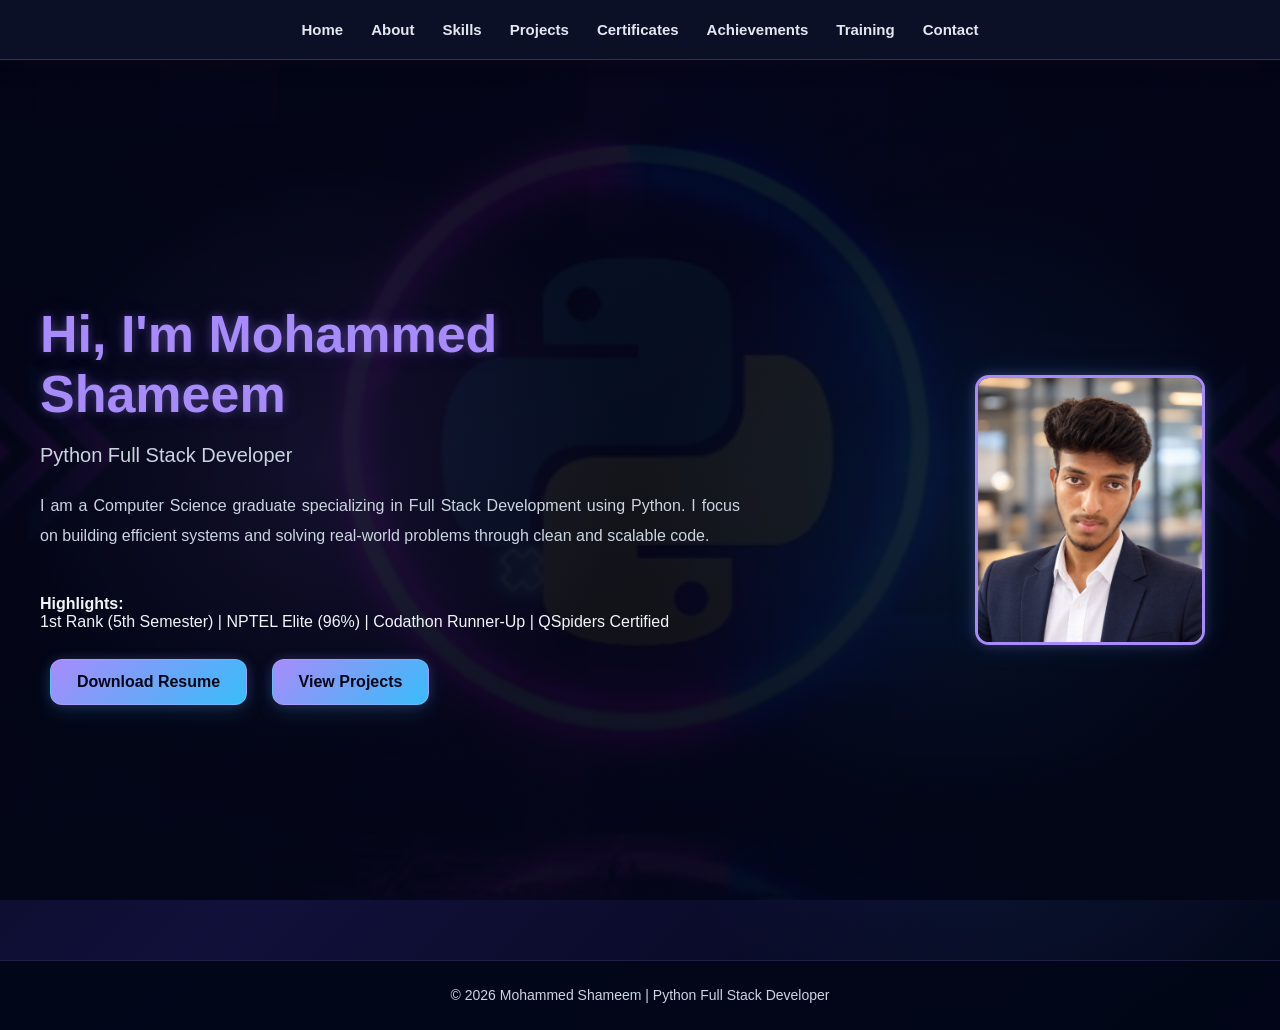
<file: index.html>
<!DOCTYPE html>
<html lang="en">
<head>
    <meta charset="UTF-8">
    <meta name="viewport" content="width=device-width, initial-scale=1.0">
    <title>Shameem | Portfolio</title>
    <link rel="icon" type="image/png" href="./images/favicon.png">
    <link rel="stylesheet" href="./style1.css">
</head>


<body>

  
   
    <nav>
        

        <a href="index.html">Home</a>
        <a href="about.html">About</a>
        <a href="skills.html">Skills</a>
        <a href="projects.html">Projects</a>
        <a href="certificates.html">Certificates</a>
        <a href="achievements.html">Achievements</a>
        <a href="training.html">Training</a>
        <a href="contact.html">Contact</a> 
    </nav>
    

    <section class="home">

    <div class="home-content" >

       
        <div class="home-text">

            <h1 id="name">Hi, I'm Mohammed Shameem</h1>

            <p class="role">Python Full Stack Developer</p>

            <p class="intro">
                I am a Computer Science graduate specializing in Full Stack Development using Python.
                I focus on building efficient systems and solving real-world problems through clean and scalable code.
            </p><br>

        <div class="highlight-box">
            <strong>Highlights:</strong><br>
            <span> 1st Rank (5th Semester) |</span>
             <span> NPTEL Elite (96%) | </span>
            <span> Codathon Runner-Up |</span>
            <span> QSpiders Certified</span>
            </div><br>
        <a href="Resume.pdf" class="btn"  download>
                Download Resume
         </a>
         <a href="./projects.html" class="btn">
                View Projects
         </a>

        </div>

       <div class="home-image">

            <img
                src="./images/profile2.png"
                alt="Mohammed Shameem - Profile"
                class="profile-pic"
            >

        </div>

    </div>

</section>
<footer>
    <p>© 2026 Mohammed Shameem | Python Full Stack Developer</p>
    
</footer>
</body>
</html>
</file>
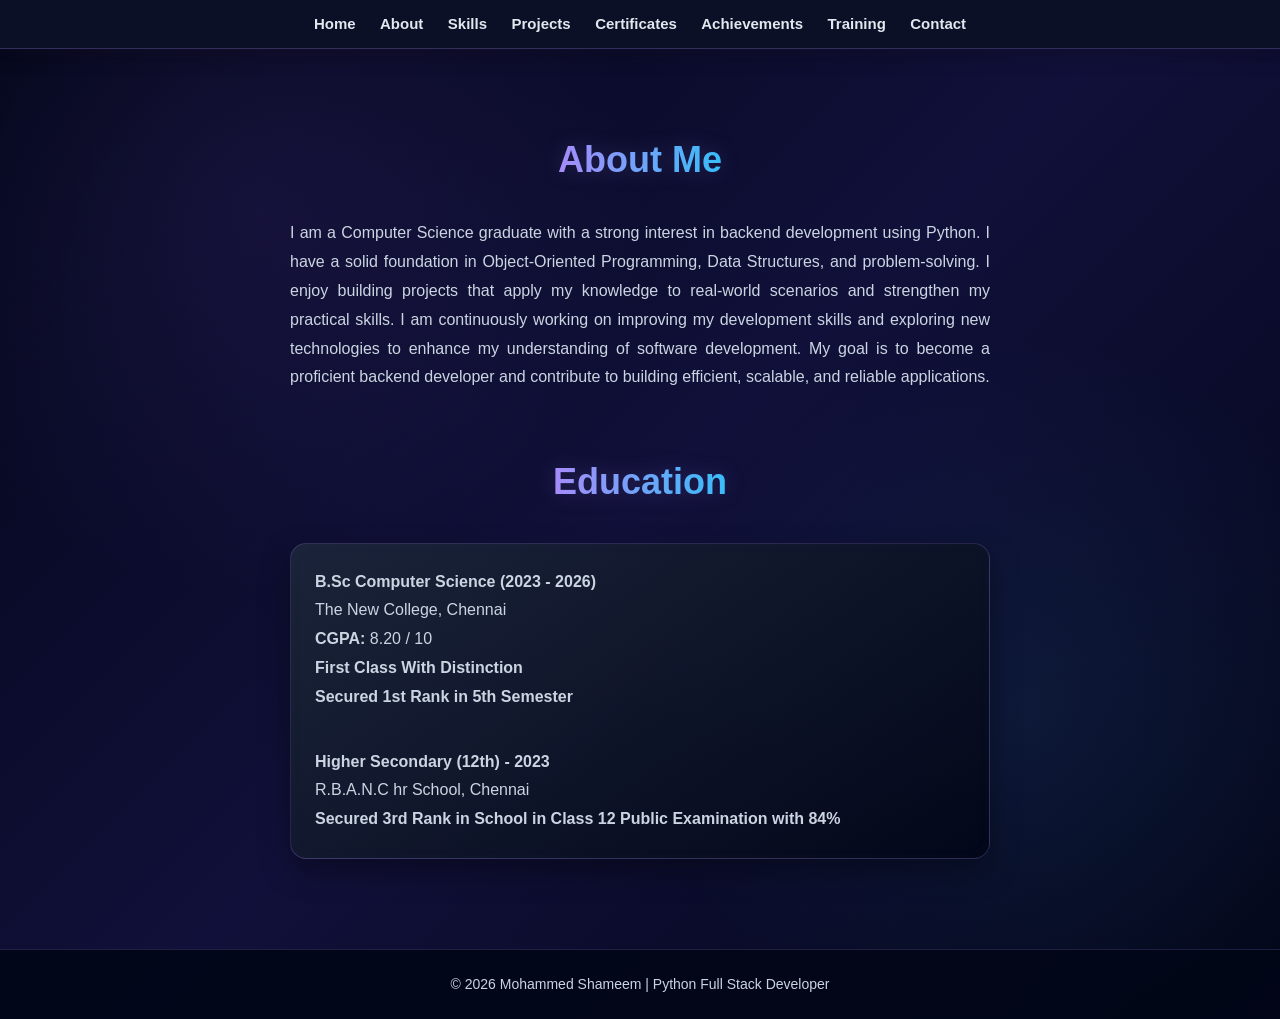
<file: about.html>
<!DOCTYPE html>
<html>
<head>
    <title>About Me</title>
    <link rel="icon" type="image/png" href="./images/favicon.png">
    <link rel="stylesheet" href="./style1.css">
</head>
<body>


   <nav>

    

    <div class="nav-links">
        <a href="index.html">Home</a>
        <a href="about.html">About</a>
        <a href="skills.html">Skills</a>
        <a href="projects.html">Projects</a>
        <a href="certificates.html">Certificates</a>
        <a href="achievements.html">Achievements</a>
        <a href="training.html">Training</a>
        <a href="contact.html">Contact</a>
    </div>

</nav>


<section>
    <h2>About Me</h2>
    <div class="about-text">
    

    <p id="aboutpara">
        I am a Computer Science graduate with a strong interest in backend development using Python.
        I have a solid foundation in Object-Oriented Programming, Data Structures, and problem-solving. 
        I enjoy building projects that apply my knowledge to real-world scenarios and strengthen my practical skills.
        I am continuously working on improving my development skills and exploring new technologies to enhance my understanding of software development.
        My goal is to become a proficient backend developer and contribute to building efficient, scalable, and reliable applications.

    </p>

    </div>
    <br>
    <h2>Education</h2>

<div class="education-box">

    <p><strong>B.Sc Computer Science (2023 - 2026)</strong></p>
    <p>The New College, Chennai</p>
    <p><strong>CGPA:</strong> 8.20 / 10</p>
    <p><strong>First  Class With Distinction </strong></p>
    <p><strong>Secured 1st Rank in 5th Semester</strong></p>
    

    <br>
    <br>
    <p><strong>Higher Secondary (12th) - 2023 </strong></p>
    <p>R.B.A.N.C hr School, Chennai </p>
    <p><strong>Secured 3rd Rank in School in Class 12 Public Examination with 84%</strong></p>

</div>
</section>
<footer>
    <p>© 2026 Mohammed Shameem | Python Full Stack Developer</p>
</footer>

</body>
</html>
</file>
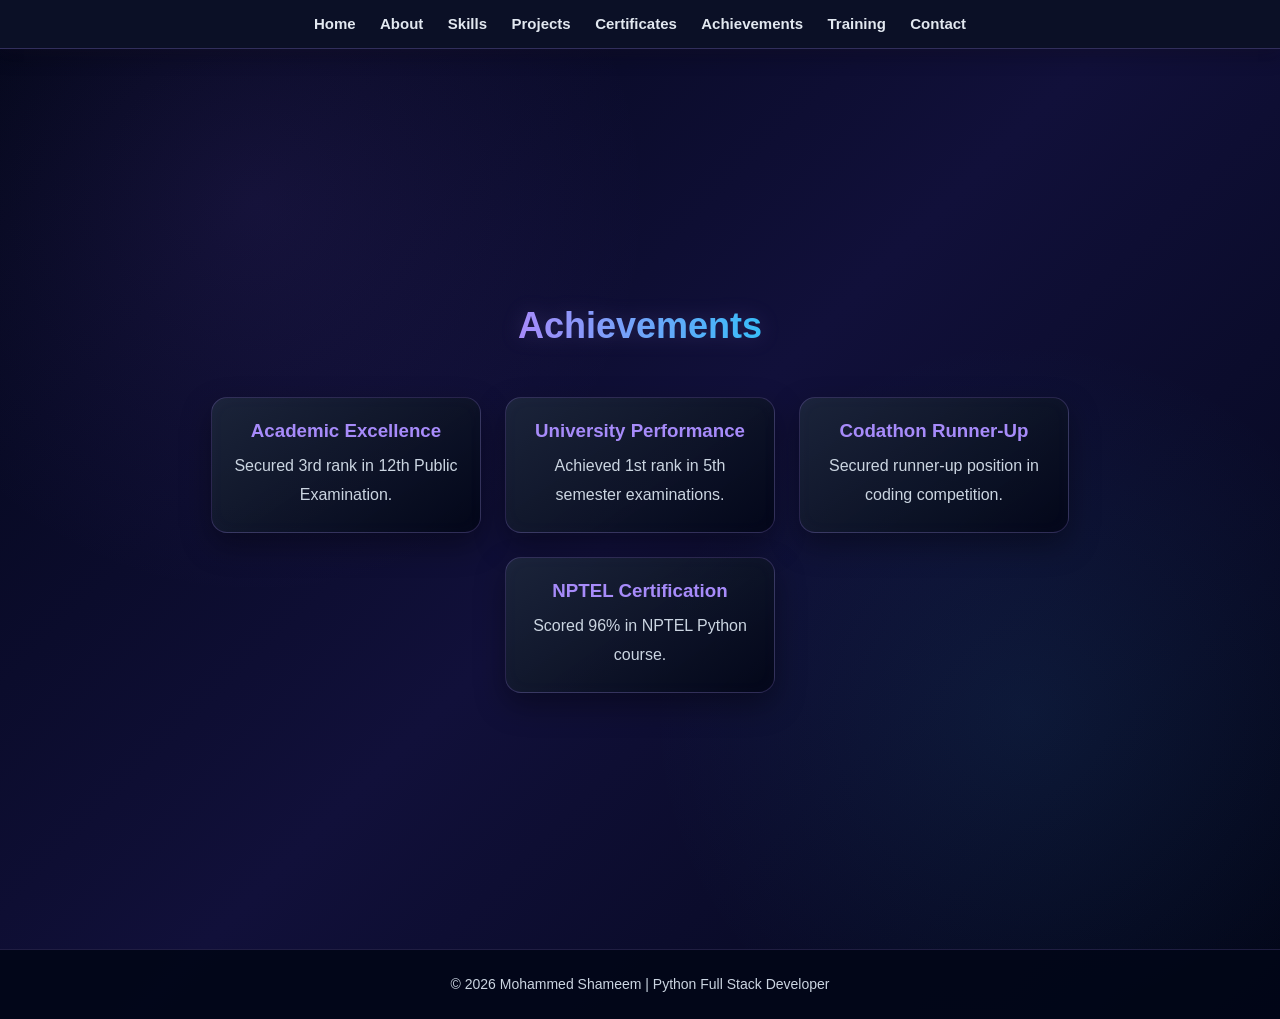
<file: achievements.html>
<!DOCTYPE html>
<html>
<head>
    <title>Achievements</title>
    <link rel="icon" type="image/png" href="./images/favicon.png">
    <link rel="stylesheet" href="./style1.css">
</head>
<body>

<nav>

    

    <div class="nav-links">
        <a href="index.html">Home</a>
        <a href="about.html">About</a>
        <a href="skills.html">Skills</a>
        <a href="projects.html">Projects</a>
        <a href="certificates.html">Certificates</a>
        <a href="achievements.html">Achievements</a>
        <a href="training.html">Training</a>
        <a href="contact.html">Contact</a>
    </div>

</nav>
<section class="ach">
    <h2>Achievements</h2>
    <br>
    <div class="achievement-container">

        <div class="achievement-card">
            <h3>Academic Excellence</h3>
            <p>Secured 3rd rank in 12th Public Examination.</p>
        </div>

        <div class="achievement-card">
            <h3>University Performance</h3>
            <p>Achieved 1st rank in 5th semester examinations.</p>
        </div>

        <div class="achievement-card">
            <h3>Codathon Runner-Up</h3>
            <p>Secured runner-up position in coding competition.</p>
        </div>


        <div class="achievement-card">
            <h3>NPTEL Certification</h3>
            <p>Scored 96% in NPTEL Python course.</p>
        </div>

    </div>

</section>
<footer>
    <p>© 2026 Mohammed Shameem | Python Full Stack Developer</p>
</footer>

</body>
</html>
</file>
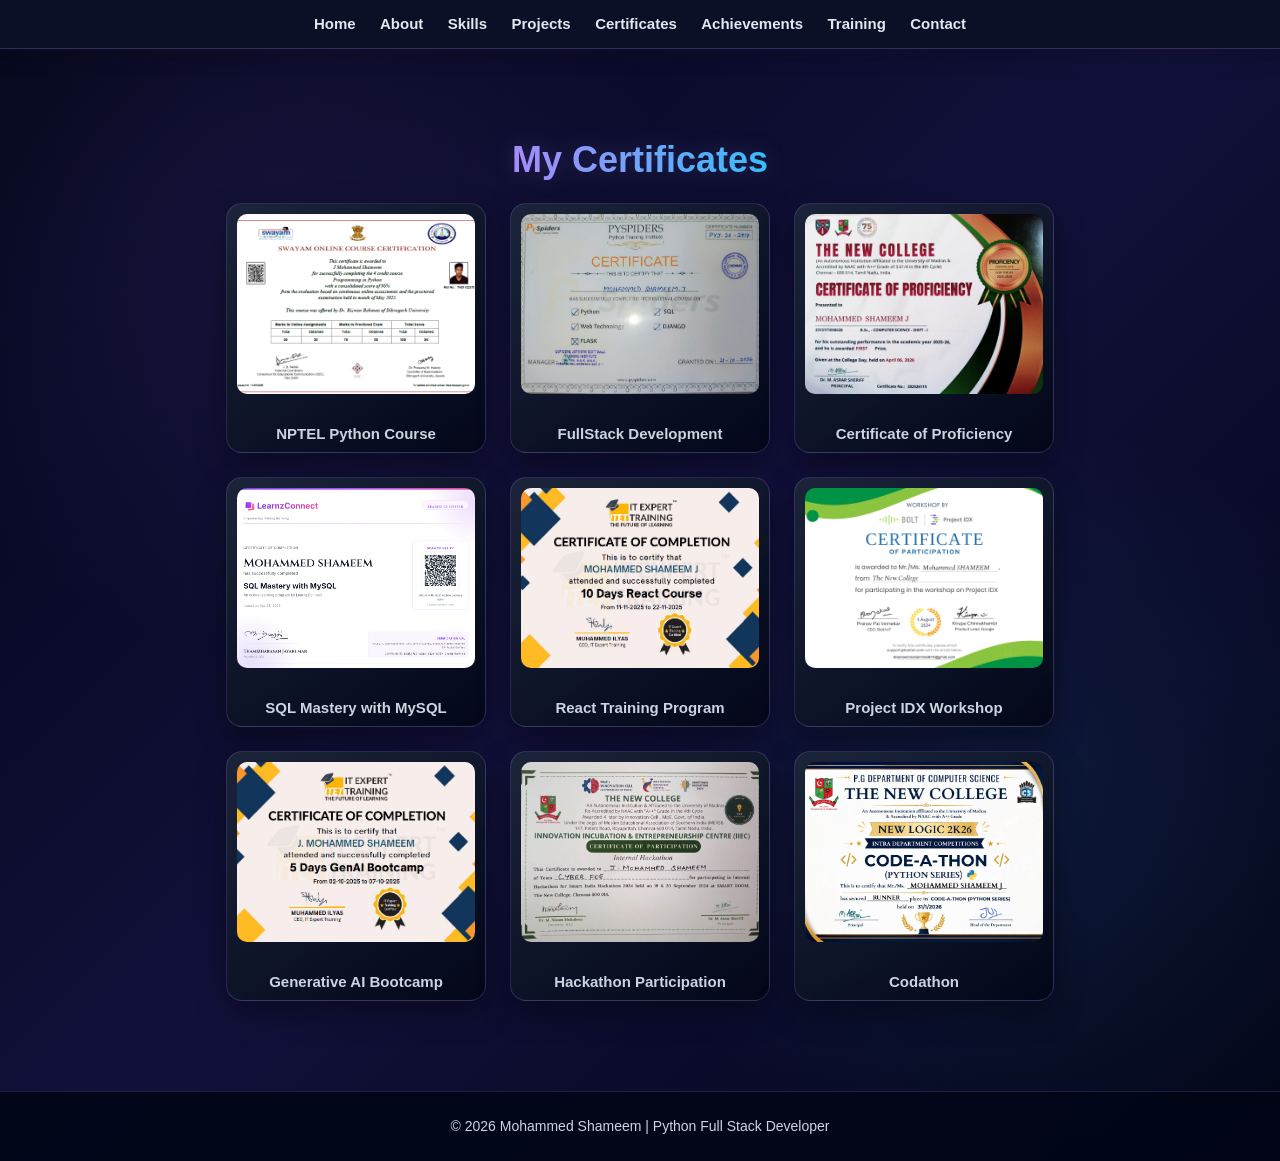
<file: certificates.html>
<!DOCTYPE html>
<html>
<head>
    <title>Certificates</title>
    <link rel="icon" type="image/png" href="./images/favicon.png">
    <link rel="stylesheet" href="./style1.css">
</head>
<body>

<nav>

    

    <div class="nav-links">
        <a href="index.html">Home</a>
        <a href="about.html">About</a>
        <a href="skills.html">Skills</a>
        <a href="projects.html">Projects</a>
        <a href="certificates.html">Certificates</a>
        <a href="achievements.html">Achievements</a>
        <a href="training.html">Training</a>
        <a href="contact.html">Contact</a>
    </div>

</nav>
<section class="cert">
    <h2>My Certificates</h2>

    <div class="cert-container">

        <div class="cert-card">
            <img src="./images/cert1.png" alt="Certificate" onclick="showCert(this.src)">
            <h3>NPTEL Python Course</h3>
        </div>

        <div class="cert-card">
            <img src="./images/fullStack_certificate.jpeg" alt="Certificate" onclick="showCert(this.src)">
            <h3>FullStack Development</h3>
        </div>

        <div class="cert-card">
            <img src="./images/cert2.png" alt="Certificate" onclick="showCert(this.src)">
            <h3>Certificate of Proficiency</h3>
        </div>

        <div class="cert-card">
            <img src="./images/cert3.png" alt="Certificate" onclick="showCert(this.src)">
            <h3>SQL Mastery with MySQL</h3>
        </div>

        <div class="cert-card">
            <img src="./images/cert4.png" alt="Certificate" onclick="showCert(this.src)">
            <h3>React Training Program</h3>
        </div>

        <div class="cert-card">
            <img src="./images/cert5.png" alt="Certificate" onclick="showCert(this.src)">
            <h3>Project IDX Workshop</h3>
        </div>

        <div class="cert-card">
            <img src="./images/cert6.png" alt="Certificate" onclick="showCert(this.src)">
            <h3>Generative AI Bootcamp</h3>
        </div> 

        <div class="cert-card">
            <img src="./images/cert7.png" alt="Certificate" onclick="showCert(this.src)">
            <h3>Hackathon Participation</h3>
        </div>

        <div class="cert-card">
            <img src="./images/cert8.png" alt="Certificate" onclick="showCert(this.src)">
            <h3>Codathon</h3>
        </div>

    </div>
</section>
<div id="certModal" class="modal">
    <span class="close" onclick="closeCert()">&times;</span>
    <img class="modal-content" id="certImage">
</div>
<script src="script.js"></script>
<footer>
    <p>© 2026 Mohammed Shameem | Python Full Stack Developer</p>
</footer>
</body>
</html>
</file>
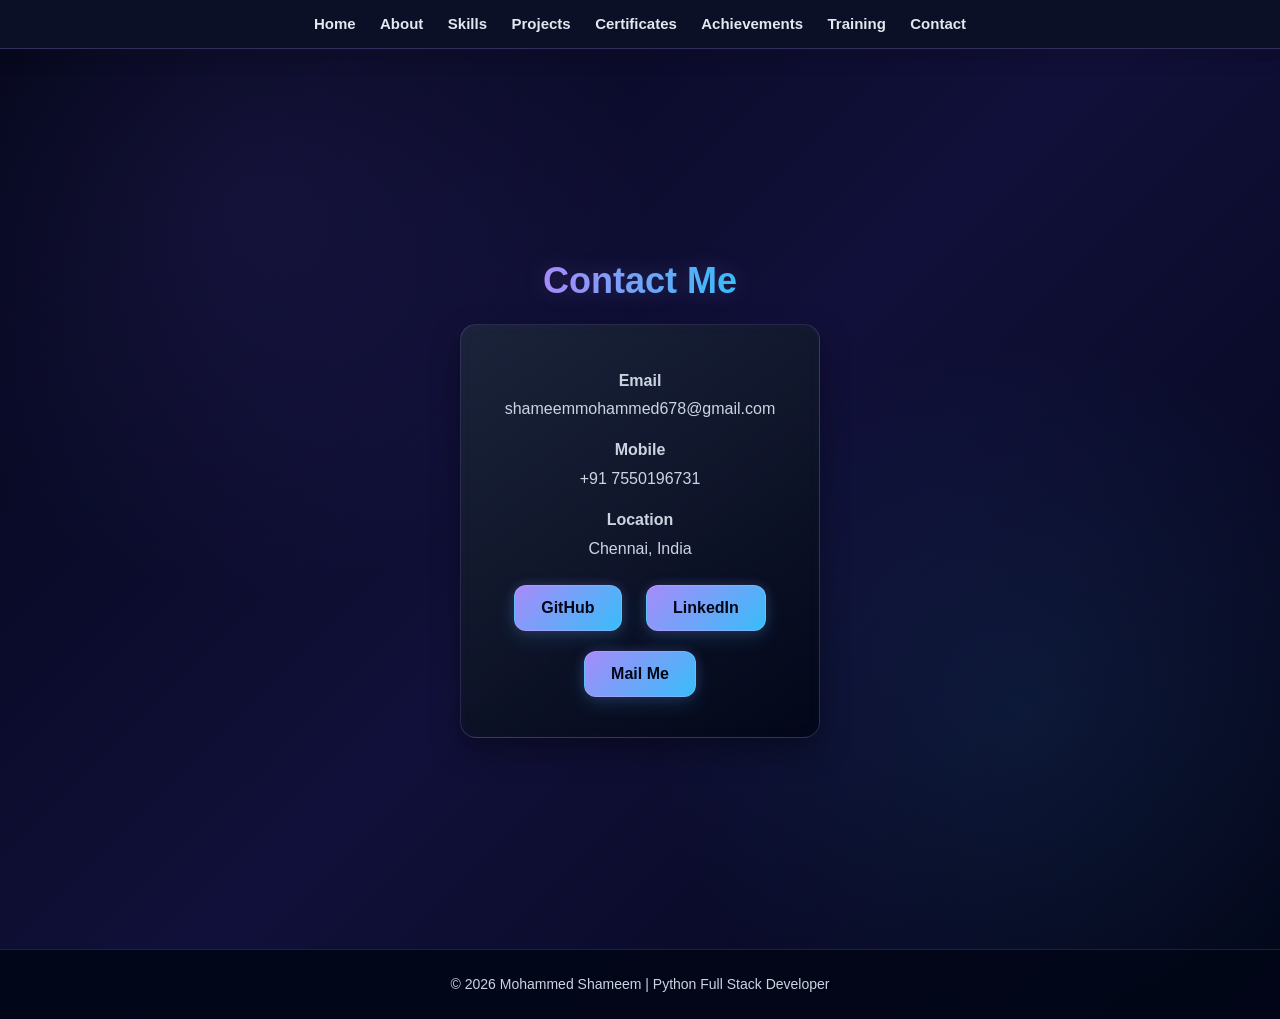
<file: contact.html>
<!DOCTYPE html>
<html>
<head>
    <title>Contact</title>
    <link rel="icon" type="image/png" href="./images/favicon.png">
    <link rel="stylesheet" href="./style1.css">
</head>
<body>

<nav>

    

    <div class="nav-links">
        <a href="index.html">Home</a>
        <a href="about.html">About</a>
        <a href="skills.html">Skills</a>
        <a href="projects.html">Projects</a>
        <a href="certificates.html">Certificates</a>
        <a href="achievements.html">Achievements</a>
        <a href="training.html">Training</a>
        <a href="contact.html">Contact</a>
    </div>

</nav>
<section>

    <h2>Contact Me</h2>
    <div class="contact-box">

        <p><strong>Email</strong><br> shameemmohammed678@gmail.com</p>

        <p><strong>Mobile</strong><br> +91 7550196731</p>

        <p><strong>Location</strong><br> Chennai, India</p>

        <div class="contact-buttons">
            <a href="https://github.com/shameemmohammed678-hue" target="_blank" class="btn">GitHub</a>
            <a href="https://www.linkedin.com/in/mohammed-shameem-developer/" target="_blank" class="btn">LinkedIn</a>
            <a  href="mailto:shameemmohammed678@gmail.com" target="_blank" class="btn">Mail Me</a>
        </div>

    </div>

</section>
<footer>
    <p>© 2026 Mohammed Shameem | Python Full Stack Developer</p>
</footer>

</body>
</html>
</file>
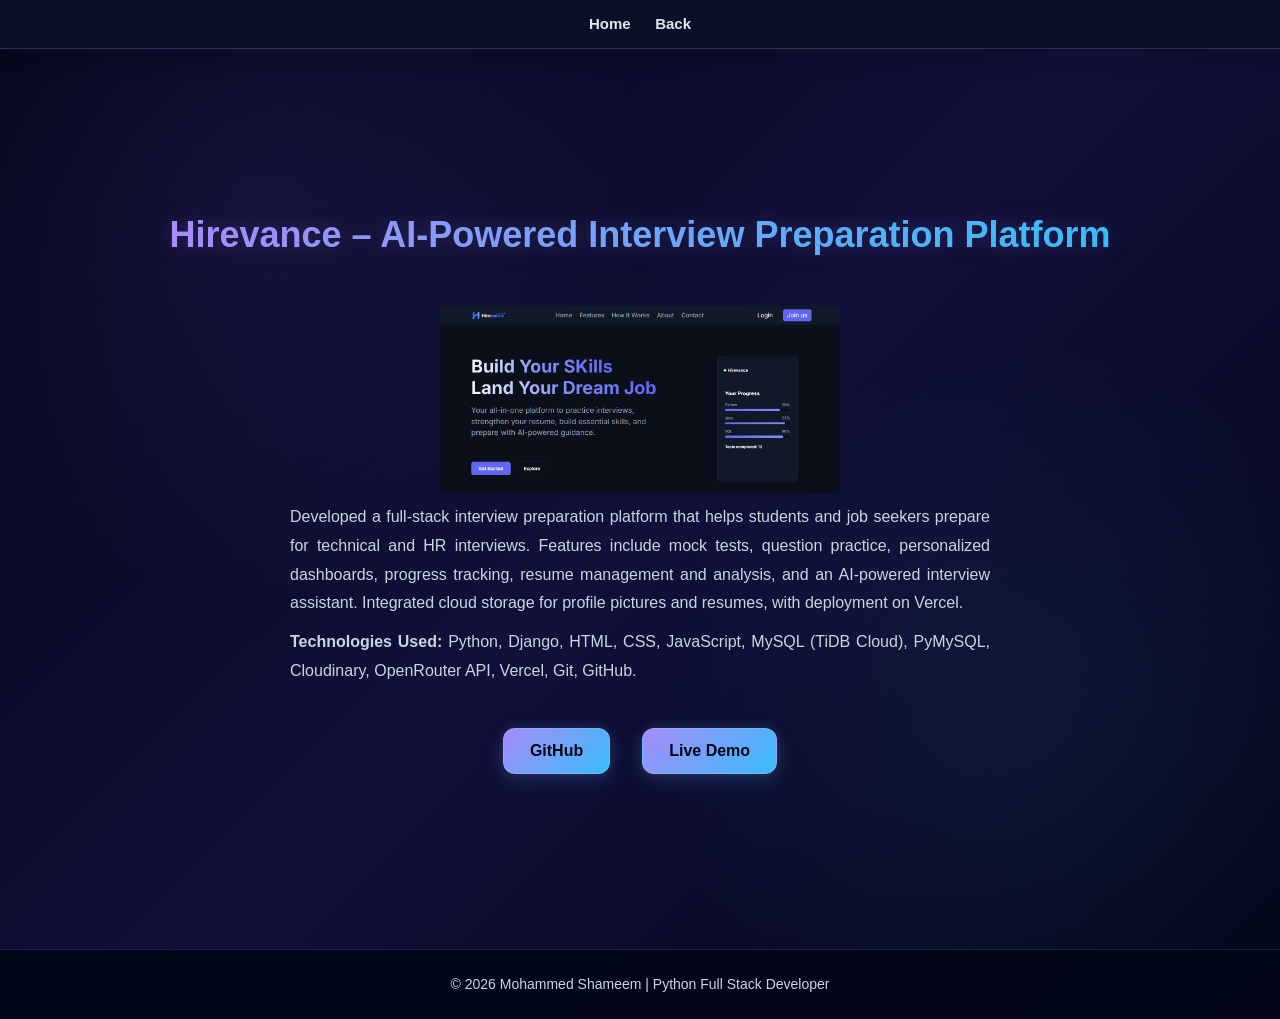
<file: project1.html>
<!DOCTYPE html>
<html>
<head>

    <title>Library Management System</title>
    <link rel="icon" type="image/png" href="./images/favicon.png">
    <link rel="stylesheet" href="./style1.css">

</head>
<body>
<nav>

   

    <div class="nav-links">
        <a href="index.html">Home</a>
         <a href="projects.html">Back</a>
    </div>

</nav>

<section class="lib">
    <h2>Hirevance – AI-Powered Interview Preparation Platform</h2>
    <br>
    <img src="./images/project1img.png" width="400">

    <p id="pro1">
        Developed a full-stack interview preparation platform that helps students and job seekers prepare for technical and HR interviews. Features include mock tests, question practice, personalized dashboards, progress tracking, resume management and analysis, and an AI-powered interview assistant. Integrated cloud storage for profile pictures and resumes, with deployment on Vercel.
    </p>

    <p id="tech"><strong>Technologies Used:</strong> Python, Django, HTML, CSS, JavaScript, MySQL (TiDB Cloud), PyMySQL, Cloudinary, OpenRouter API, Vercel, Git, GitHub.</p>

    <div id="lbtn">
        <a href="https://github.com/shameemmohammed678-hue/Hirevance" class="btn" target="_blank">GitHub</a>
        <a href="https://hirevance-2jy9.vercel.app/" class="btn" target="_blank">Live Demo</a>
    </div>
</section>
<footer>
    <p>© 2026 Mohammed Shameem | Python Full Stack Developer</p>
</footer>
</body>
</html>
</file>
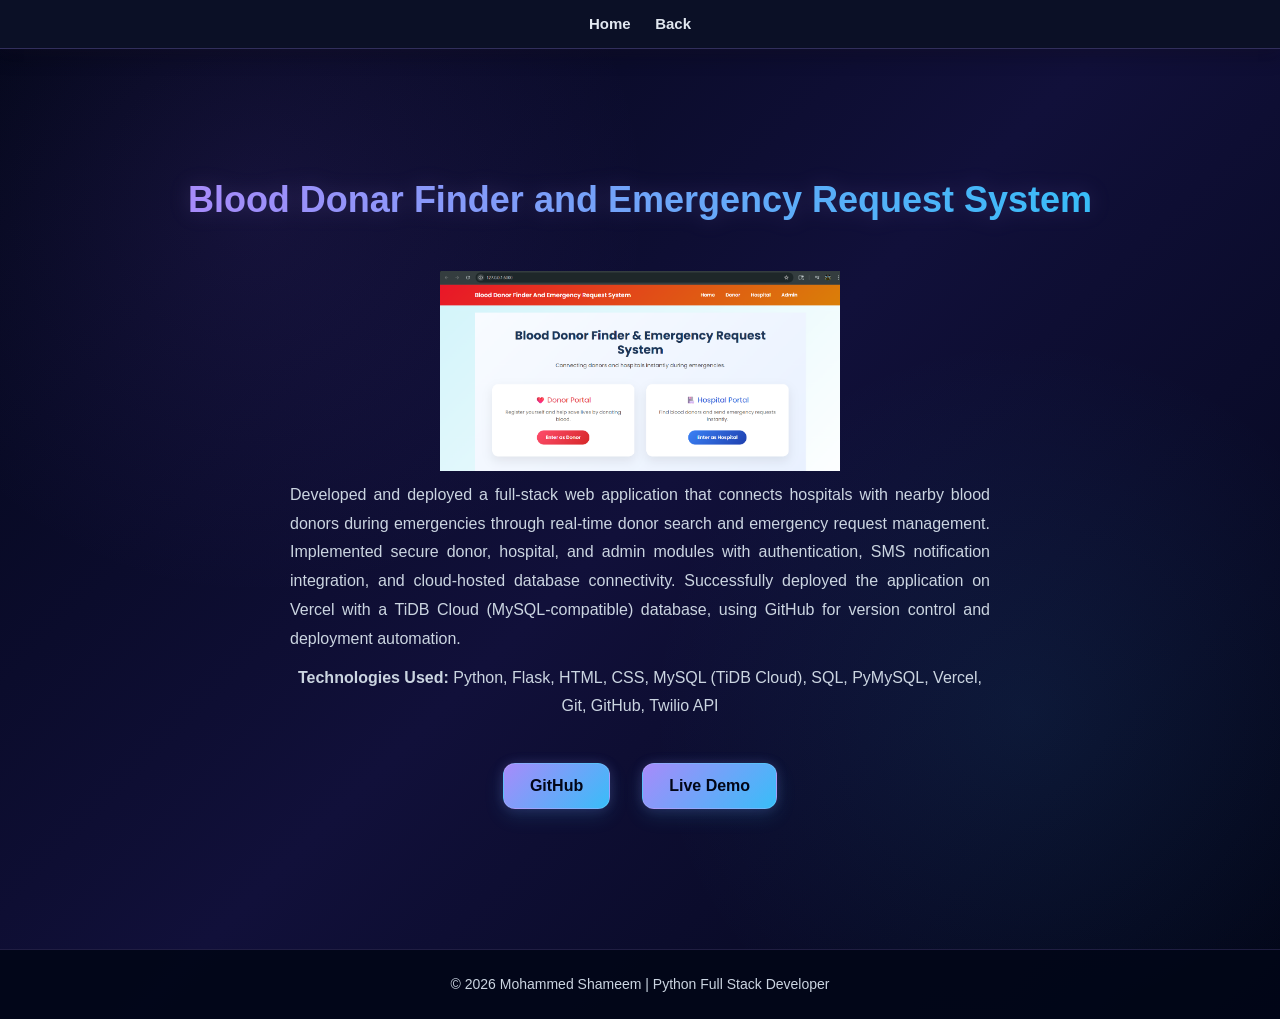
<file: project2.html>
<!DOCTYPE html>
<html>
<head>
    <title>Blood Donor Finder and Emergency Request System</title>
    <link rel="icon" type="image/png" href="images/favicon.png">
    <link rel="stylesheet" href="./style1.css">
</head>
<body>

<nav>

    

    <div class="nav-links">
        <a href="index.html">Home</a>
         <a href="projects.html">Back</a>
    </div>

</nav>

<section>
    <h2>Blood Donar Finder and Emergency Request System</h2>
    <br>
    <img src="images/project2img.png" width="400">

    <p id="pro1">
        Developed and deployed a full-stack web application that connects hospitals with nearby blood donors during emergencies through real-time donor search and emergency request management. Implemented secure donor, hospital, and admin modules with authentication, SMS notification integration, and cloud-hosted database connectivity. Successfully deployed the application on Vercel with a TiDB Cloud (MySQL-compatible) database, using GitHub for version control and deployment automation.
    </p>

    <p><strong>Technologies Used:</strong> Python, Flask, HTML, CSS, MySQL (TiDB Cloud), SQL, PyMySQL, Vercel, Git, GitHub, Twilio API</p>

    <div id="lbtn">
        <a href="https://github.com/shameemmohammed678-hue/Blood-Donor-System" class="btn" target="_blank">GitHub</a>
        <a href="https://blood-donor-system-topaz.vercel.app/" class="btn" target="_blank">Live Demo</a>
    </div>
</section>
<footer>
    <p>© 2026 Mohammed Shameem | Python Full Stack Developer</p>
</footer>

</body>
</html>
</file>
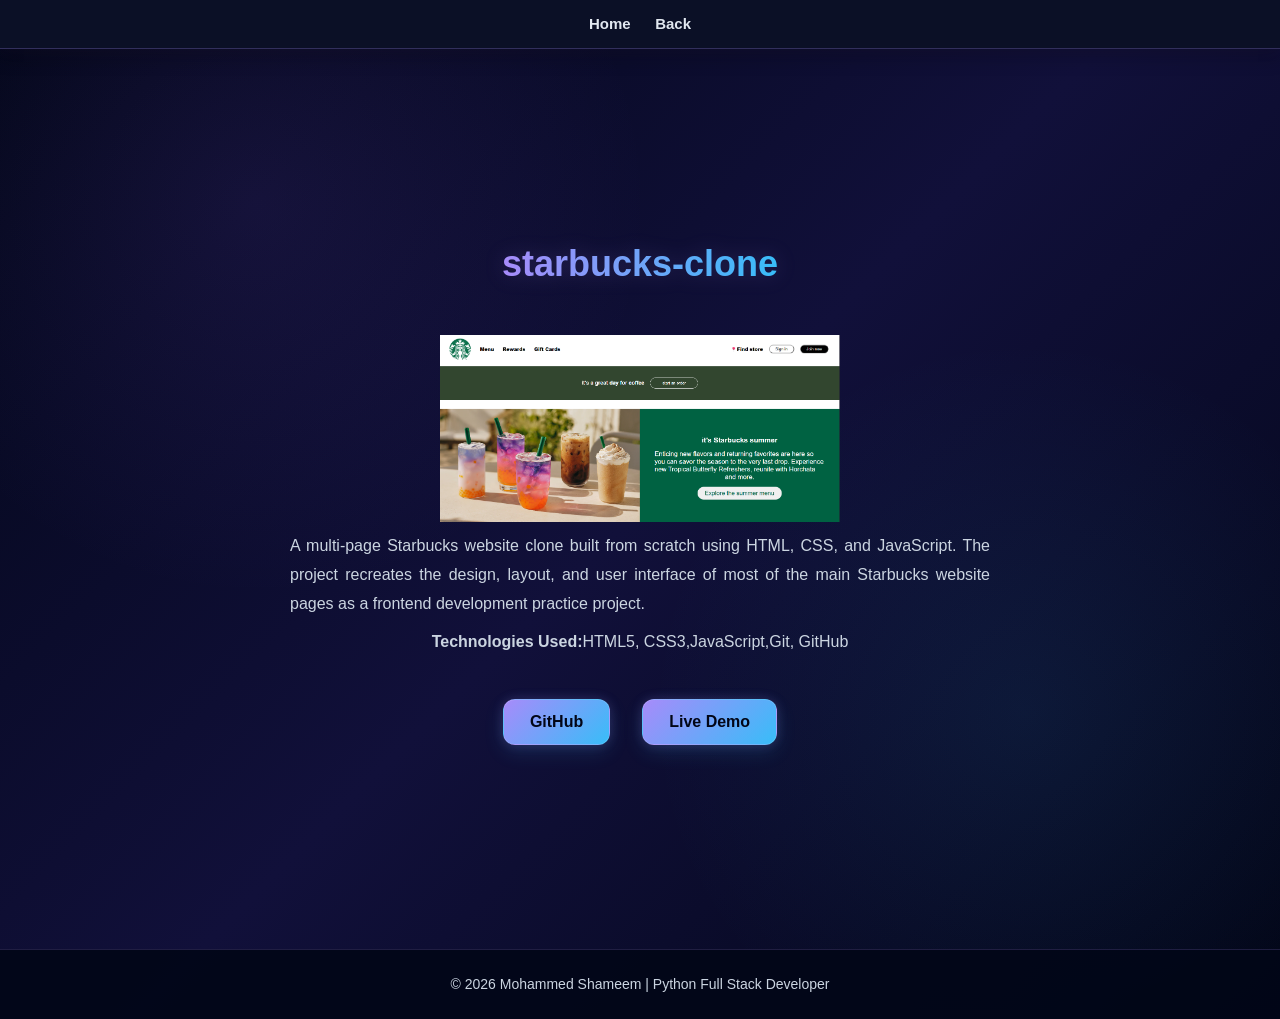
<file: project3.html>
<!DOCTYPE html>
<html>
<head>
    <title>Blood Donor Finder and Emergency Request System</title>
    <link rel="icon" type="image/png" href="favicon.png">
    <link rel="stylesheet" href="./style1.css">
</head>
<body>

<nav>

    
    <div class="nav-links">
        <a href="index.html">Home</a>
         <a href="projects.html">Back</a>
    </div>

</nav>

<section>
    <h2>starbucks-clone</h2>
    <br>
    <img src="./images/project3img.png" width="400">

    <p id="pro1">
        A multi-page Starbucks website clone built from scratch using HTML, CSS, and JavaScript. The project recreates the design, layout, and user interface of most of the main Starbucks website pages as a frontend development practice project.
    </p>

    <p><strong>Technologies Used:</strong>HTML5, CSS3,JavaScript,Git, GitHub</p>

    <div id="lbtn">
        <a href="https://github.com/shameemmohammed678-hue/starbucks-website-clone" class="btn" target="_blank">GitHub</a>
        <a href="https://shameemmohammed678-hue.github.io/starbucks-website-clone/" class="btn" target="_blank">Live Demo</a>
    </div>
</section>
<footer>
    <p>© 2026 Mohammed Shameem | Python Full Stack Developer</p>
</footer>

</body>
</html>
</file>
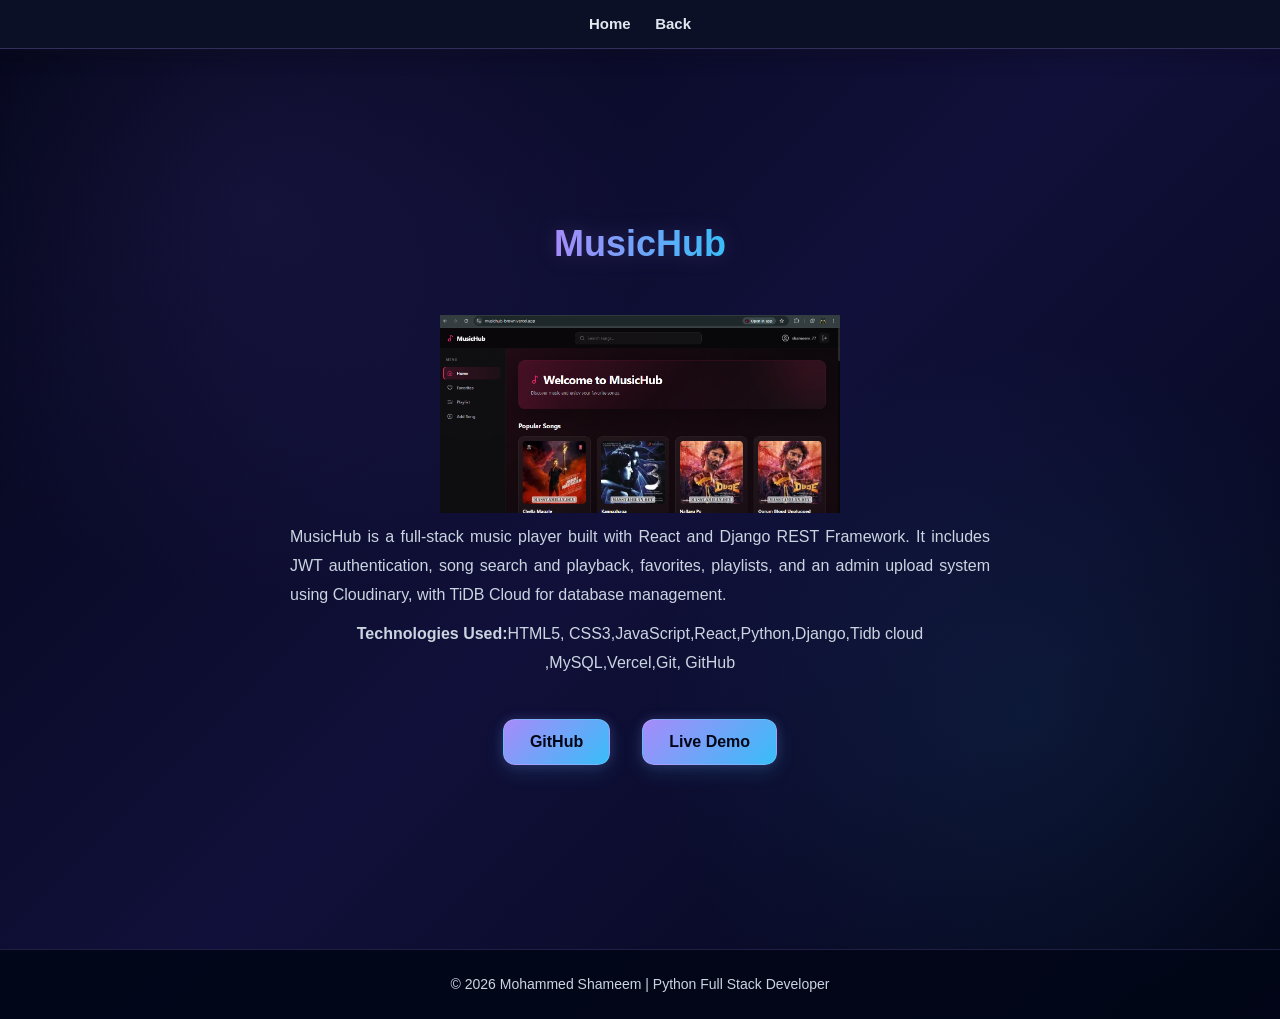
<file: project4.html>
<!DOCTYPE html>
<html>
<head>
    <title>Blood Donor Finder and Emergency Request System</title>
    <link rel="icon" type="image/png" href="favicon.png">
    <link rel="stylesheet" href="./style1.css">
</head>
<body>

<nav>

    
    <div class="nav-links">
        <a href="index.html">Home</a>
         <a href="projects.html">Back</a>
    </div>

</nav>

<section>
    <h2>MusicHub</h2>
    <br>
    <img src="./images/project4img.png" width="400">

    <p id="pro1">
        MusicHub is a full-stack music player built with React and Django REST Framework. It includes JWT authentication, song search and playback, favorites, playlists, and an admin upload system using Cloudinary, with TiDB Cloud for database management.
    </p>

    <p><strong>Technologies Used:</strong>HTML5, CSS3,JavaScript,React,Python,Django,Tidb cloud ,MySQL,Vercel,Git, GitHub</p>

    <div id="lbtn">
        <a href="https://github.com/shameemmohammed678-hue/musichub" class="btn" target="_blank">GitHub</a>
        <a href="https://musichub-brown.vercel.app/" class="btn" target="_blank">Live Demo</a>
    </div>
</section>
<footer>
    <p>© 2026 Mohammed Shameem | Python Full Stack Developer</p>
</footer>

</body>
</html>
</file>
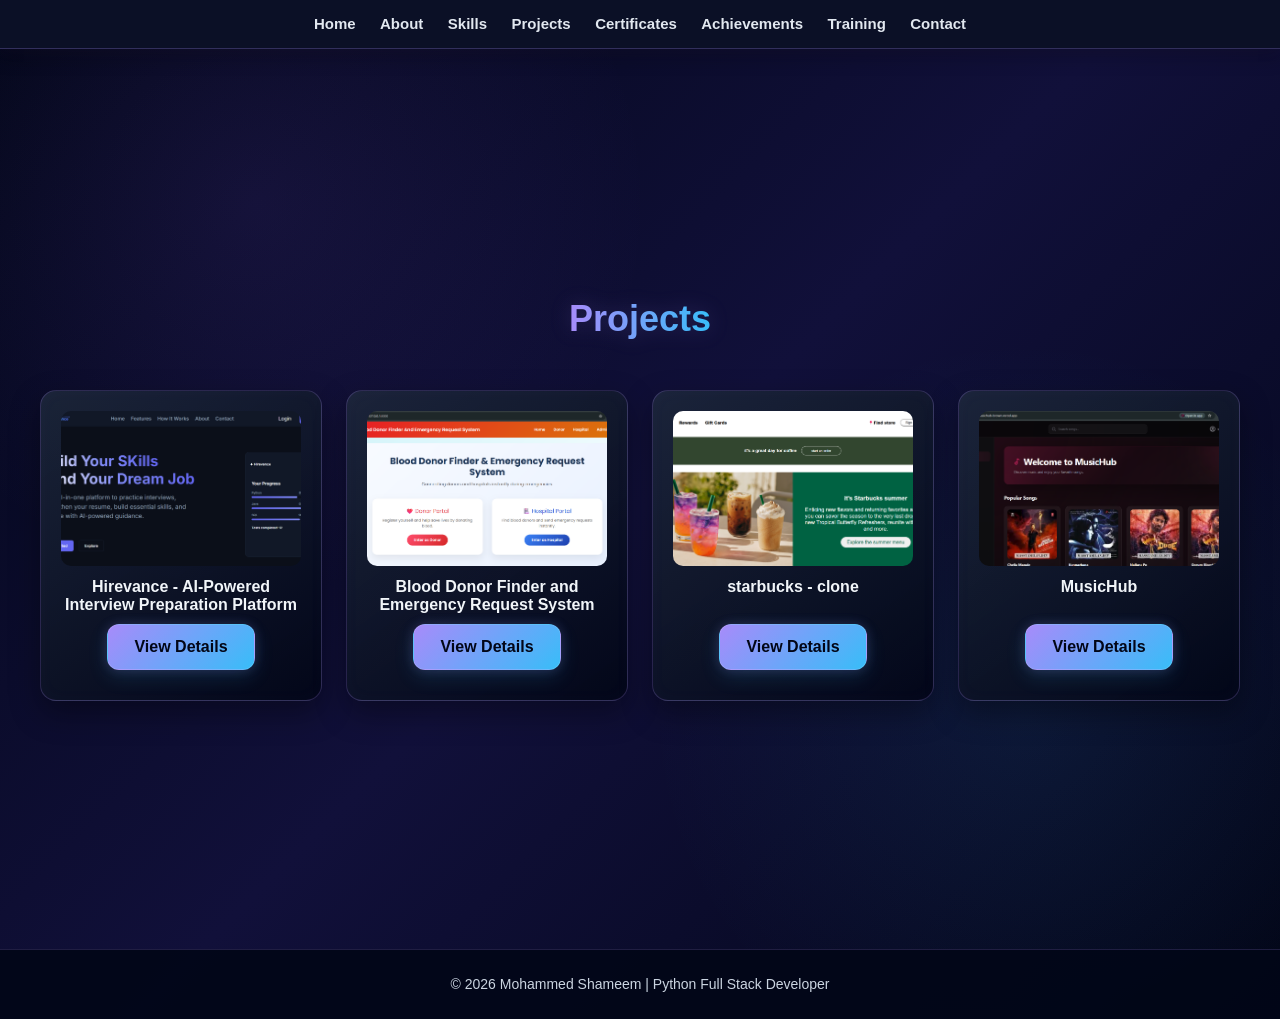
<file: projects.html>
<!DOCTYPE html>
<html>
<head>
    <title>Projects</title>
    <link rel="icon" type="image/png" href="./images/favicon.png">
    <link rel="stylesheet" href="./style1.css">
</head>
<body>

<nav>

    

    <div class="nav-links">
        <a href="index.html">Home</a>
        <a href="about.html">About</a>
        <a href="skills.html">Skills</a>
        <a href="projects.html">Projects</a>
        <a href="certificates.html">Certificates</a>
        <a href="achievements.html">Achievements</a>
        <a href="training.html">Training</a>
        <a href="contact.html">Contact</a>
    </div>

</nav>
<section id="mainpro">
    <h2>Projects</h2>
    <br>
    <div class="project-container">

        <!-- Project 1 -->
        <div class="project-card" id="pcard1">
            <img src="./images/project1img.png">
            <h4>Hirevance - AI-Powered Interview Preparation Platform</h4>
            
            <a href="project1.html" class="btn">View Details</a>
        </div>

        <!-- Project 2 -->
        <div class="project-card">
            <img src="./images/project2img.png">
            <h4>Blood Donor Finder and Emergency Request System</h4>
            <a href="project2.html" class="btn">View Details</a>
        </div>

        <div class="project-card">
            <img src="./images/project3img.png">
            <h4>starbucks - clone</h4>
            <br>
            <a href="project3.html" class="btn">View Details</a>
        </div>

        <div class="project-card">
            <img src="./images/project4img.png">
            <h4>MusicHub</h4>
            <br>
            <a href="project4.html" class="btn">View Details</a>
        </div>

    </div>
</section>
<footer>
    <p>© 2026 Mohammed Shameem | Python Full Stack Developer</p>
</footer>
</body>
</html>
</file>
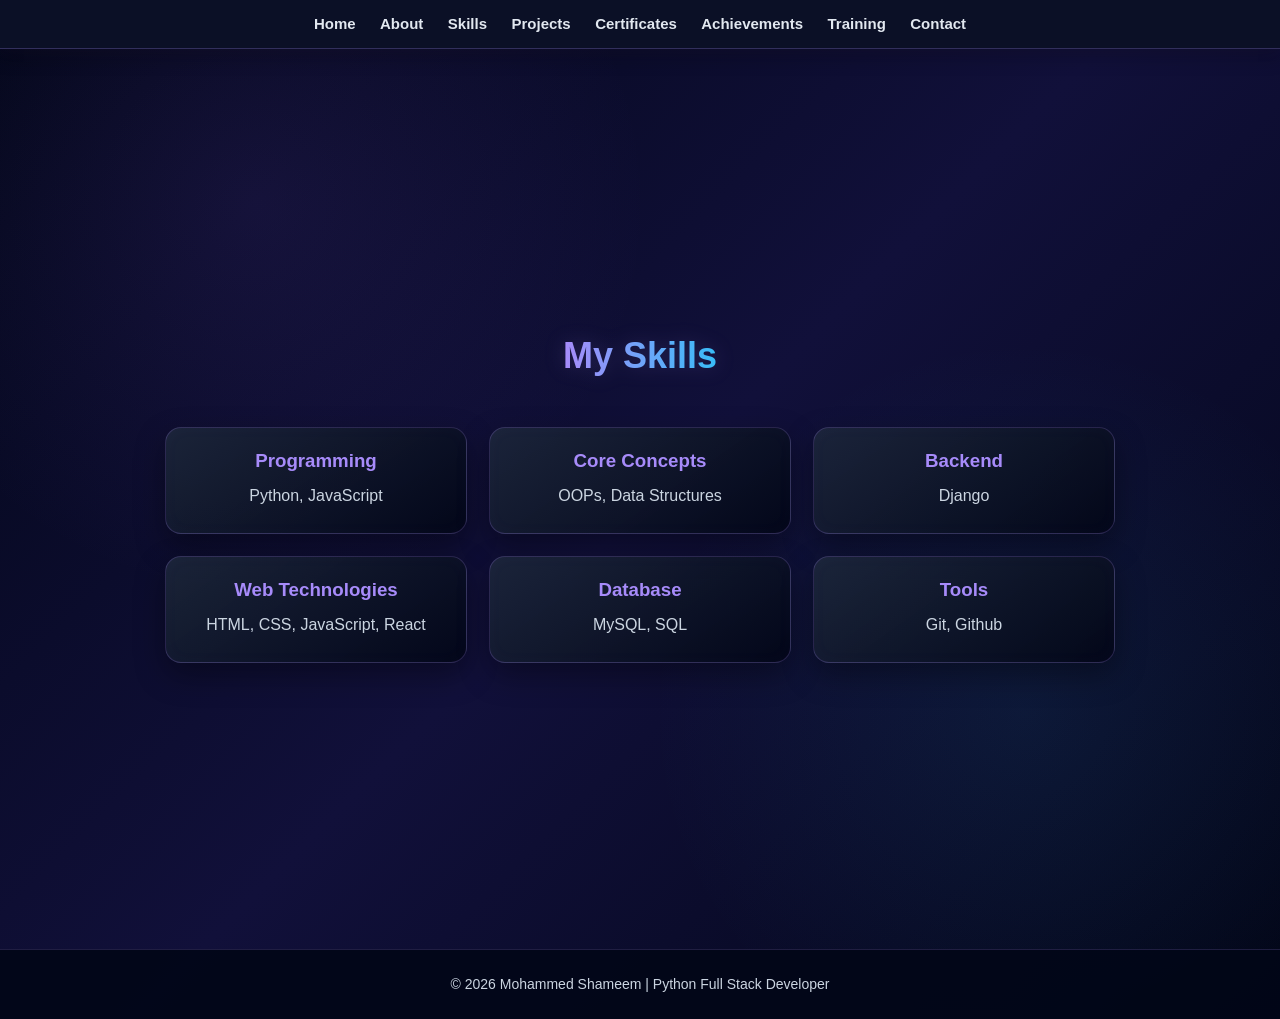
<file: skills.html>
<!DOCTYPE html>
<html>
<head>
    <title>Skills</title>
    <link rel="icon" type="image/png" href="./images/favicon.png">
    <link rel="stylesheet" href="./style1.css">
</head>
<body>

<nav>

    

    <div class="nav-links">
        <a href="index.html">Home</a>
        <a href="about.html">About</a>
        <a href="skills.html">Skills</a>
        <a href="projects.html">Projects</a>
        <a href="certificates.html">Certificates</a>
        <a href="achievements.html">Achievements</a>
        <a href="training.html">Training</a>
        <a href="contact.html">Contact</a>
    </div>

</nav>

<section class="skill">
    <h2>My Skills</h2>
    <br>
    <div class="skills-container">

        <div class="skill-box">
            <h3>Programming</h3>
            <p>Python, JavaScript</p>
        </div>

        <div class="skill-box">
            <h3>Core Concepts</h3>
            <p>OOPs, Data Structures</p>
        </div>

        <div class="skill-box">
            <h3>Backend</h3>
            <p>Django</p>
        </div>


        <div class="skill-box">
            <h3>Web Technologies</h3>
            <p>HTML, CSS, JavaScript, React</p>
        </div>
        
        <div class="skill-box">
            <h3>Database</h3>
            <p>MySQL, SQL</p>
        </div>

        <div class="skill-box">
            <h3>Tools</h3>
            <p>Git, Github</p>
        </div>

    </div>

</section>
<footer>
    <p>© 2026 Mohammed Shameem | Python Full Stack Developer</p>
</footer>
</body>
</html>
</file>
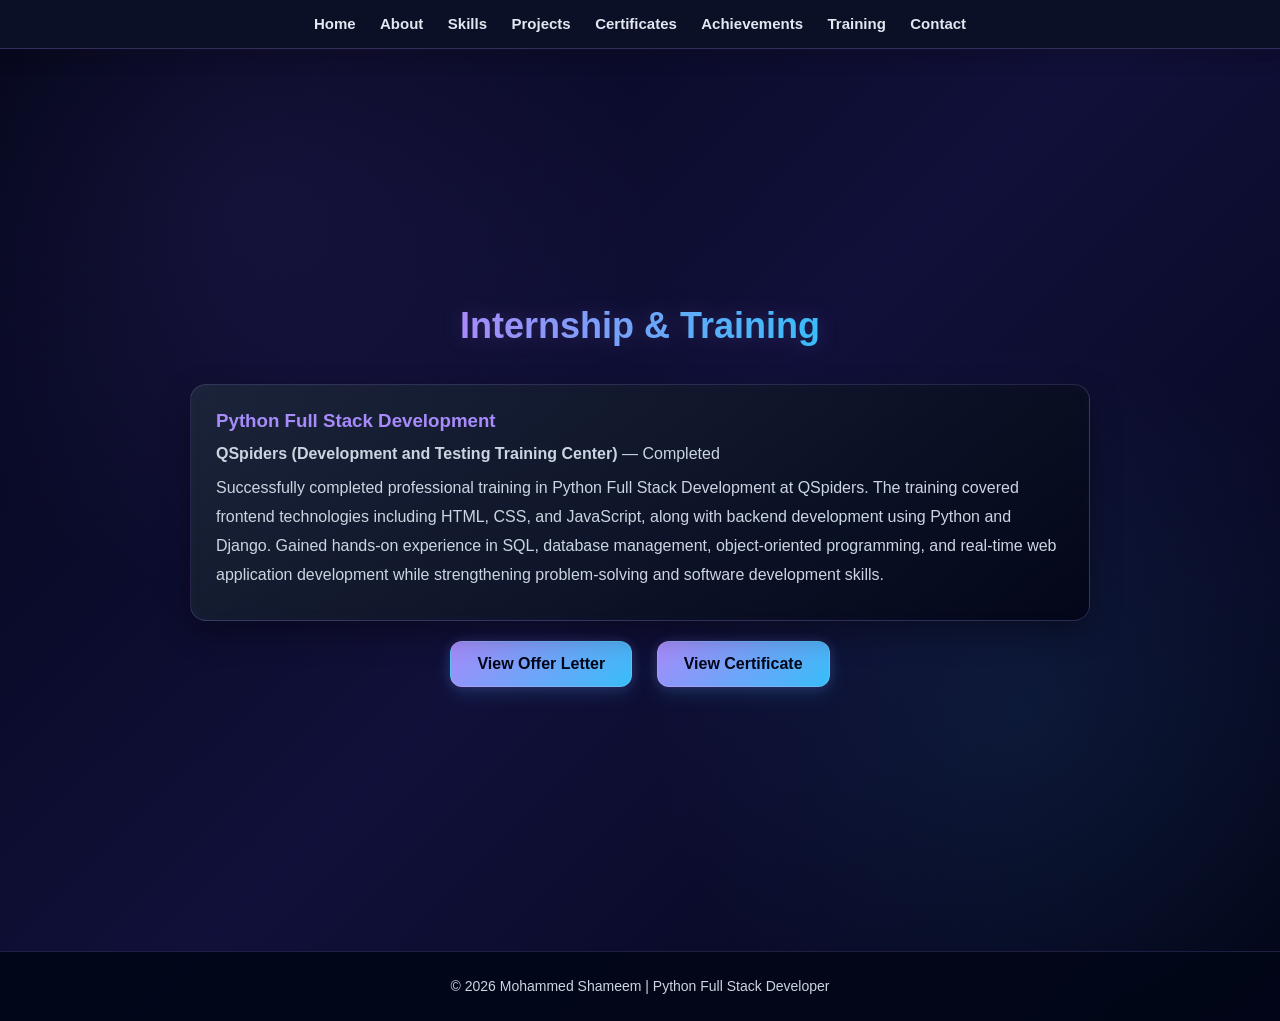
<file: training.html>
<!DOCTYPE html>
<html lang="en">
<head>
    <meta charset="UTF-8">
    <meta name="viewport" content="width=device-width, initial-scale=1.0">
    <title>Document</title>
    <link rel="icon" type="image/png" href="./images/favicon.png">
    <link rel="stylesheet" href="./style1.css">
</head>
<body>
    <nav>

    

    <div class="nav-links">
        <a href="index.html">Home</a>
        <a href="about.html">About</a>
        <a href="skills.html">Skills</a>
        <a href="projects.html">Projects</a>
        <a href="certificates.html">Certificates</a>
        <a href="achievements.html">Achievements</a>
        <a href="training.html">Training</a>
        <a href="contact.html">Contact</a>
    </div>

</nav>
    <section id="intern">
    <h2>Internship & Training</h2>
    <div class="training-card">
    <h3>Python Full Stack Development</h3>
    <p><strong>QSpiders (Development and Testing Training Center) </strong> — Completed</p>
    <p>
    Successfully completed professional training in Python Full Stack Development at QSpiders. The training covered frontend technologies including HTML, CSS, and JavaScript, along with backend development using Python and Django. Gained hands-on experience in SQL, database management, object-oriented programming, and real-time web application development while strengthening problem-solving
     and software development skills.
    </p>

</div>
<div>
    <a href="./images/offerletter.jpeg" class="btn" id="letter" target="_blank">
                View Offer Letter 
</a>
<a href="./images/fullStack_certificate.jpeg" class="btn" id="letter" target="_blank">
                View Certificate
</a>

</div>
</section>
<footer>
    <p>© 2026 Mohammed Shameem | Python Full Stack Developer</p>
</footer>
</body>
</html>
</file>
<file: style1.css>
:root {
    --bg-primary: #020617;
    --bg-secondary: #0b1026;
    --bg-tertiary: #111936;
    --neon-purple: #a78bfa;
    --neon-violet: #8b5cf6;
    --neon-cyan: #38bdf8;
    --neon-blue: #22d3ee;
    --text-primary: #f1f5f9;
    --text-secondary: #cbd5e1;
    --text-muted: #94a3b8;
    --card-border: rgba(167, 139, 250, 0.22);
    --purple-glow: rgba(167, 139, 250, 0.38);
    --card-radius: 16px;
    --transition: 0.3s ease;
}


* {
    margin: 0;
    padding: 0;
    box-sizing: border-box;
}

html {
    scroll-behavior: smooth;
    overflow-x: hidden;
}

body {
    min-height: 100vh;
    overflow-x: hidden;
    font-family: "Segoe UI", Arial, sans-serif;
    color: var(--text-primary);
    background:
        radial-gradient(circle at 20% 20%, rgba(139, 92, 246, 0.10), transparent 30%),
        radial-gradient(circle at 80% 70%, rgba(56, 189, 248, 0.08), transparent 30%),
        linear-gradient(135deg, #020617, #11103a, #020617);
}

::selection {
    background: var(--neon-purple);
    color: var(--bg-primary);
}

img {
    max-width: 100%;
    display: block;
}

a {
    transition: var(--transition);
}

button,
input,
textarea {
    font-family: inherit;
}

ul {
    list-style: none;
}

li {
    margin: 10px 0;
}

p {
    max-width: 700px;
    line-height: 1.8;
    color: var(--text-secondary);
}

.logo {
    position: absolute;
    left: 30px;

    color: #a78bfa;
    font-family: "Brush Script MT", cursive;
    font-size: 28px;
    font-weight: 600;
    text-decoration: none;

    text-shadow: 0 0 12px rgba(167, 139, 250, 0.4);
}

.logo:hover {
    color: #a78bfa;
    text-decoration: none;
    transform: none;
    text-shadow: 0 0 18px rgba(167, 139, 250, 0.7);
}

nav {
    position: sticky;
    top: 0;
    z-index: 1000;

    display: flex;
    justify-content: center;
    align-items: center;
    flex-wrap: wrap;
    gap: 8px;

    padding: 15px 20px;

    
    background: #0b1026;

    border-bottom: 1px solid rgba(167, 139, 250, 0.25);

    box-shadow:
        0 5px 20px rgba(0, 0, 0, 0.35),
        0 0 15px rgba(139, 92, 246, 0.08);
}

nav a {
    position: relative;

    padding: 6px 10px;

    color: #e2e8f0;
    text-decoration: none;

    font-weight: 600;
    font-size: 15px;

    transition: 0.3s ease;
}


nav a::after {
    content: "";

    position: absolute;
    left: 10px;
    right: 10px;
    bottom: 0;

    height: 2px;

    background: linear-gradient(
        90deg,
        #a78bfa,
        #38bdf8
    );

    transform: scaleX(0);
    transform-origin: center;

    box-shadow: 0 0 8px rgba(167, 139, 250, 0.5);

    transition: transform 0.3s ease;
}


nav a:hover {
    color: #38bdf8;

    text-shadow:
        0 0 10px rgba(56, 189, 248, 0.45);
}

nav a:hover::after {
    transform: scaleX(1);
}



section {
    min-height: 100vh;
    display: flex;
    flex-direction: column;
    justify-content: center;
    align-items: center;
    gap: 10px;
    padding: 90px 20px;
    text-align: center;
}

h1 {
    font-size: clamp(36px, 5vw, 52px);
    line-height: 1.15;
    color: var(--neon-purple);
    text-shadow:
        0 0 10px rgba(167, 139, 250, 0.32),
        0 0 25px rgba(139, 92, 246, 0.16);
}

h2 {
    margin-bottom: 12px;
    font-size: clamp(28px, 4vw, 36px);
    font-weight: 700;
    background: linear-gradient(90deg, var(--neon-purple), var(--neon-cyan));
    -webkit-background-clip: text;
    background-clip: text;
    -webkit-text-fill-color: transparent;
    filter: drop-shadow(0 0 10px rgba(167, 139, 250, 0.18));
}

h3 {
    color: var(--neon-purple);
}


.btn {
    display: inline-flex;
    justify-content: center;
    align-items: center;
    min-height: 46px;
    margin: 10px;
    padding: 12px 26px;
    border: 1px solid rgba(255, 255, 255, 0.12);
    border-radius: 12px;
    background: linear-gradient(135deg, var(--neon-purple), var(--neon-cyan));
    color: #020617;
    text-decoration: none;
    font-weight: 700;
    box-shadow:
        0 0 12px rgba(167, 139, 250, 0.18),
        0 7px 20px rgba(56, 189, 248, 0.14);
    transition: var(--transition);
}


.btn:hover {
    transform: translateY(-3px);
    box-shadow:
        0 0 18px rgba(167, 139, 250, 0.42),
        0 0 32px rgba(56, 189, 248, 0.18);
}


.project-card,
.skill-box,
.achievement-card,
.contact-card,
.contact-box,
.education-box,
.training-card {
    position: relative;
    background:
        linear-gradient(
            145deg,
            rgba(30, 41, 59, 0.82),
            rgba(2, 6, 23, 0.92)
        );
    border: 1px solid var(--card-border);
    border-radius: var(--card-radius);
    box-shadow:
        0 12px 30px rgba(0, 0, 0, 0.35),
        inset 0 0 18px rgba(167, 139, 250, 0.025);
    transition: var(--transition);
}

.project-card:hover,
.skill-box:hover,
.achievement-card:hover,
.cert-card:hover,
.education-box:hover,
.training-card:hover {
    transform: translateY(-7px);
    border-color: rgba(167, 139, 250, 0.48);
    box-shadow:
        0 15px 35px rgba(0, 0, 0, 0.40),
        0 0 22px rgba(167, 139, 250, 0.16);
}


.home {
    position: relative;
    overflow: hidden;
    background:
        linear-gradient(rgba(2, 6, 23, 0.91), rgba(2, 6, 23, 0.95)),
        url("./images/background.png");
    background-size: cover;
    background-position: center;
    background-attachment: fixed;
    animation: fadeIn 1s ease;
}

.home::before {
    content: "";
    position: absolute;
    inset: 0;
    pointer-events: none;
    background:
        radial-gradient(circle at 75% 50%, rgba(56, 189, 248, 0.08), transparent 30%),
        radial-gradient(circle at 25% 45%, rgba(167, 139, 250, 0.08), transparent 28%);
}

.home-content {
    position: relative;
    z-index: 1;
    width: min(1200px, 100%);
    display: flex;
    justify-content: space-between;
    align-items: center;
    gap: clamp(40px, 7vw, 90px);
}

.home-text {
    flex: 1;
    max-width: 700px;
    text-align: left;
}

.home-text > h1 {
    text-align: left;
}

.home-image {
    flex: 0 0 300px;
    display: flex;
    justify-content: center;
    align-items: center;
}

.role {
    margin: 12px 0 18px;
    color: var(--text-secondary);
    font-size: 20px;
    text-align: left;
}

.intro {
    max-width: 700px;
    margin: 15px 0;
    line-height: 1.9;
    text-align: justify;
    text-align-last: left;
}

.highlight {
    margin-top: 16px;
    line-height: 1.7;
}

.highlight-box {
    margin-top: 10px;
}

#lbtn {
    width: 100%;
    display: flex;
    justify-content: center;
    align-items: center;
    gap: 12px;
    margin-top: 22px;
}

#resbtn {
    margin: 10px 0;
}

.profile-pic {
    width: 230px;
    height: 270px;
    object-fit: cover;
    border: 3px solid var(--neon-purple);
    border-radius: 14px;
    box-shadow:
        0 0 12px rgba(167, 139, 250, 0.28),
        0 0 30px rgba(56, 189, 248, 0.10);
    transition: var(--transition);
    background-color:#020617;
}

.profile-pic:hover {
    transform: translateY(-4px) scale(1.02);
    border-color: var(--neon-cyan);
    box-shadow:
        0 0 18px rgba(167, 139, 250, 0.42),
        0 0 35px rgba(56, 189, 248, 0.18);
}


.about-text {
    width: min(700px, 100%);
    margin: auto;
}

.about-text p {
    margin-bottom: 14px;
}

#aboutpara,
.lib,
#pro1 {
    text-align: justify;
    text-align-last: left;
}

.education-box {
    width: min(700px, 100%);
    margin-top: 18px;
    padding: 24px;
    text-align: left;
}


.skills-container {
    width: min(950px, 100%);
    display: grid;
    grid-template-columns: repeat(3, 1fr);
    gap: 22px;
    justify-items: stretch;
}

.skill-box {
    width: 100%;
    padding: 22px;
}

.skill-box h3 {
    margin-bottom: 10px;
}

.skill-box p {
    max-width: none;
}



.project-container {
    width: min(1200px, 100%);
    display: grid;
    grid-template-columns: repeat(4, 1fr);
    gap: 24px;
    align-items: stretch;
}

.project-card {
    width: 100%;
    min-width: 0;
    padding: 20px;
    cursor: pointer;
}

.project-card img {
    width: 100%;
    height: 155px;
    object-fit: cover;
    border-radius: 10px;
    margin-bottom: 12px;
    transition: var(--transition);
}

.project-card:hover img {
    transform: scale(1.025);
}


.achievement-container {
    width: min(1100px, 100%);
    display: flex;
    flex-wrap: wrap;
    justify-content: center;
    gap: 24px;
}

.achievement-card {
    width: 270px;
    padding: 22px;
}

.achievement-card h3 {
    margin-bottom: 10px;
}


.cert-container {
    width: min(1100px, 100%);
    display: flex;
    flex-wrap: wrap;
    justify-content: center;
    gap: 24px;
}

.cert-card {
    width: 260px;
    height: 250px;
    display: flex;
    flex-direction: column;
    justify-content: space-between;
    padding: 10px;
    overflow: hidden;
    background:
        linear-gradient(
            145deg,
            rgba(30, 41, 59, 0.82),
            rgba(2, 6, 23, 0.92)
        );
    border: 1px solid var(--card-border);
    border-radius: var(--card-radius);
    box-shadow: 0 12px 30px rgba(0, 0, 0, 0.35);
    transition: var(--transition);
}

.cert-card img {
    width: 100%;
    height: 180px;
    object-fit: cover;
    border-radius: 10px;
    margin-bottom: 6px;
    transition: var(--transition);
}

.cert-card h3 {
    margin: 5px 0 0;
    color: var(--text-secondary);
    font-size: 15px;
}

.cert-card:hover img {
    transform: scale(1.04);
}


.training-card {
    width: min(900px, 100%);
    margin-top: 15px;
    padding: 25px;
    text-align: left;
}

.training-card > h3 {
    margin-bottom: 8px;
    text-align: left;
}

.training-card > p {
    max-width: 100%;
    margin-bottom: 6px;
    line-height: 1.8;
}

.training-btn {
    margin-top: 22px;
}

#intern {
    margin-top: 2px;
}


.contact-box {
    width: min(360px, 100%);
    padding: 30px;
    text-align: center;
}

.contact-box p {
    margin: 12px 0;
}

.contact-box a {
    color:#020617;
    text-decoration: none;
}

.contact-box a:hover {
    color: #020617;
    text-shadow: 0 0 8px var(--purple-glow);
}


.modal {
    display: none;
    position: fixed;
    inset: 0;
    z-index: 2000;
    width: 100%;
    height: 100%;
    padding: 50px 20px;
    background: rgba(0, 0, 0, 0.92);
    align-items: center;
    justify-content: center;
}

.modal-content {
    display: block;
    max-width: 85%;
    max-height: 85%;
    margin: auto;
    border: 1px solid rgba(167, 139, 250, 0.35);
    border-radius: 12px;
    box-shadow: 0 0 30px rgba(167, 139, 250, 0.18);
}

.close {
    position: absolute;
    top: 18px;
    right: 35px;
    color: #fff;
    font-size: 38px;
    font-weight: 300;
    cursor: pointer;
    transition: var(--transition);
}

.close:hover {
    color: var(--neon-purple);
    text-shadow: 0 0 12px var(--purple-glow);
}


footer {
    padding: 22px;
    text-align: center;
    background: rgba(2, 6, 23, 0.92);
    border-top: 1px solid rgba(167, 139, 250, 0.18);
    color: var(--text-muted);
    font-size: 14px;
}

footer > p {
    margin: auto;
}



.ach,
.cert,
#mainpro,
.skill {
    min-height: 100vh;
}

#mainpro,
.skill,
.ach,
.cert {
    gap: 10px;
}


@keyframes fadeIn {
    from {
        opacity: 0;
        transform: translateY(10px);
    }

    to {
        opacity: 1;
        transform: translateY(0);
    }
}


@media (max-width: 1100px) {

    .project-container {
        grid-template-columns: repeat(2, 1fr);
    }

    .home-content {
        gap: 45px;
    }

    .home-image {
        flex-basis: 270px;
    }

    .profile-pic {
        width: 210px;
        height: 250px;
    }

    .skills-container {
        grid-template-columns: repeat(2, 1fr);
    }
}


@media (max-width: 900px) {

    nav {
        gap: 5px;
    }

    nav a {
        margin: 0 3px;
        padding: 6px 8px;
    }

    .home-content {
        flex-direction: column-reverse;
        gap: 35px;
    }

    .home-text {
        max-width: 720px;
        text-align: center;
    }

    .home-text > h1 {
        text-align: center;
    }

    .role {
        text-align: center;
    }

    .intro {
        text-align: center;
        text-align-last: center;
    }

    #lbtn {
        justify-content: center;
    }

    .home-image {
        flex: none;
    }
}



@media (max-width: 600px) {

    body {
        font-size: 15px;
    }

    nav {
        position: sticky;
        gap: 4px;
        padding: 11px 8px;
    }

    nav a {
        margin: 0;
        padding: 5px 7px;
        font-size: 13px;
    }

    nav a::after {
        left: 7px;
        right: 7px;
    }

    section {
        min-height: auto;
        padding: 75px 16px;
    }

    h1 {
        font-size: clamp(32px, 9vw, 42px);
        line-height: 1.15;
    }

    h2 {
        font-size: clamp(26px, 8vw, 32px);
    }

    p {
        max-width: 100%;
        line-height: 1.75;
    }

    .home {
        min-height: calc(100vh - 60px);
        background-attachment: scroll;
        background-position: center;
    }

    .home-content {
        width: 100%;
        gap: 28px;
    }

    .home-text {
        width: 100%;
        padding: 0 4px;
        text-align: center;
    }

    .home-text > h1 {
        text-align: center;
    }

    .role {
        margin: 8px 0 15px;
        font-size: 18px;
        text-align: center;
    }

    .intro {
        margin: 15px auto;
        font-size: 15px;
        text-align: center;
        text-align-last: center;
    }

    .highlight {
        margin: 14px auto 0;
        font-size: 15px;
        line-height: 1.75;
        text-align: center;
    }

    .highlight-box {
        margin: 10px 0;
    }

    .home-image {
        width: 100%;
    }

    .profile-pic {
        width: 190px;
        height: 230px;
        border-width: 3px;
    }

    #lbtn {
        width: 100%;
        flex-direction: column;
        justify-content: center;
        align-items: center;
        gap: 10px;
        margin-top: 20px;
    }

    .btn,
    #resbtn {
        width: min(230px, 100%);
        margin: 5px 0;
    }

    .skills-container {
        grid-template-columns: 1fr;
        width: 100%;
        gap: 16px;
    }

    .skill-box {
        width: 100%;
        padding: 20px;
    }

    .project-container,
    .achievement-container,
    .cert-container {
        width: 100%;
        flex-direction: column;
        align-items: center;
        gap: 18px;
    }

    .project-card,
    .achievement-card,
    .cert-card {
        width: 100%;
        max-width: 340px;
    }

    .project-card {
        padding: 18px;
    }

    .about-text,
    .education-box {
        width: 100%;
    }

    .education-box {
        padding: 20px;
    }

    #aboutpara,
    .lib,
    #pro1 {
        text-align: left;
    }

    .training-card {
        width: 100%;
        padding: 20px;
    }

    .training-card > p {
        line-height: 1.75;
    }

    .contact-box {
        width: 100%;
        max-width: 340px;
        padding: 24px;
    }

    .modal {
        padding: 40px 12px;
    }

    .modal-content {
        max-width: 96%;
        max-height: 82%;
    }

    .close {
        top: 10px;
        right: 20px;
        font-size: 34px;
    }

    footer {
        padding: 18px 14px;
        font-size: 13px;
    }
}



@media (max-width: 380px) {

    nav {
        gap: 2px;
    }

    nav a {
        padding: 4px 5px;
        font-size: 12px;
    }

    section {
        padding: 65px 12px;
    }

    h1 {
        font-size: 30px;
    }

    .profile-pic {
        width: 170px;
        height: 210px;
    }

    .btn,
    #resbtn {
        width: 210px;
    }
}



@media (prefers-reduced-motion: reduce) {

    html {
        scroll-behavior: auto;
    }

    *,
    *::before,
    *::after {
        animation-duration: 0.01ms !important;
        animation-iteration-count: 1 !important;
        transition-duration: 0.01ms !important;
    }
}
</file>
